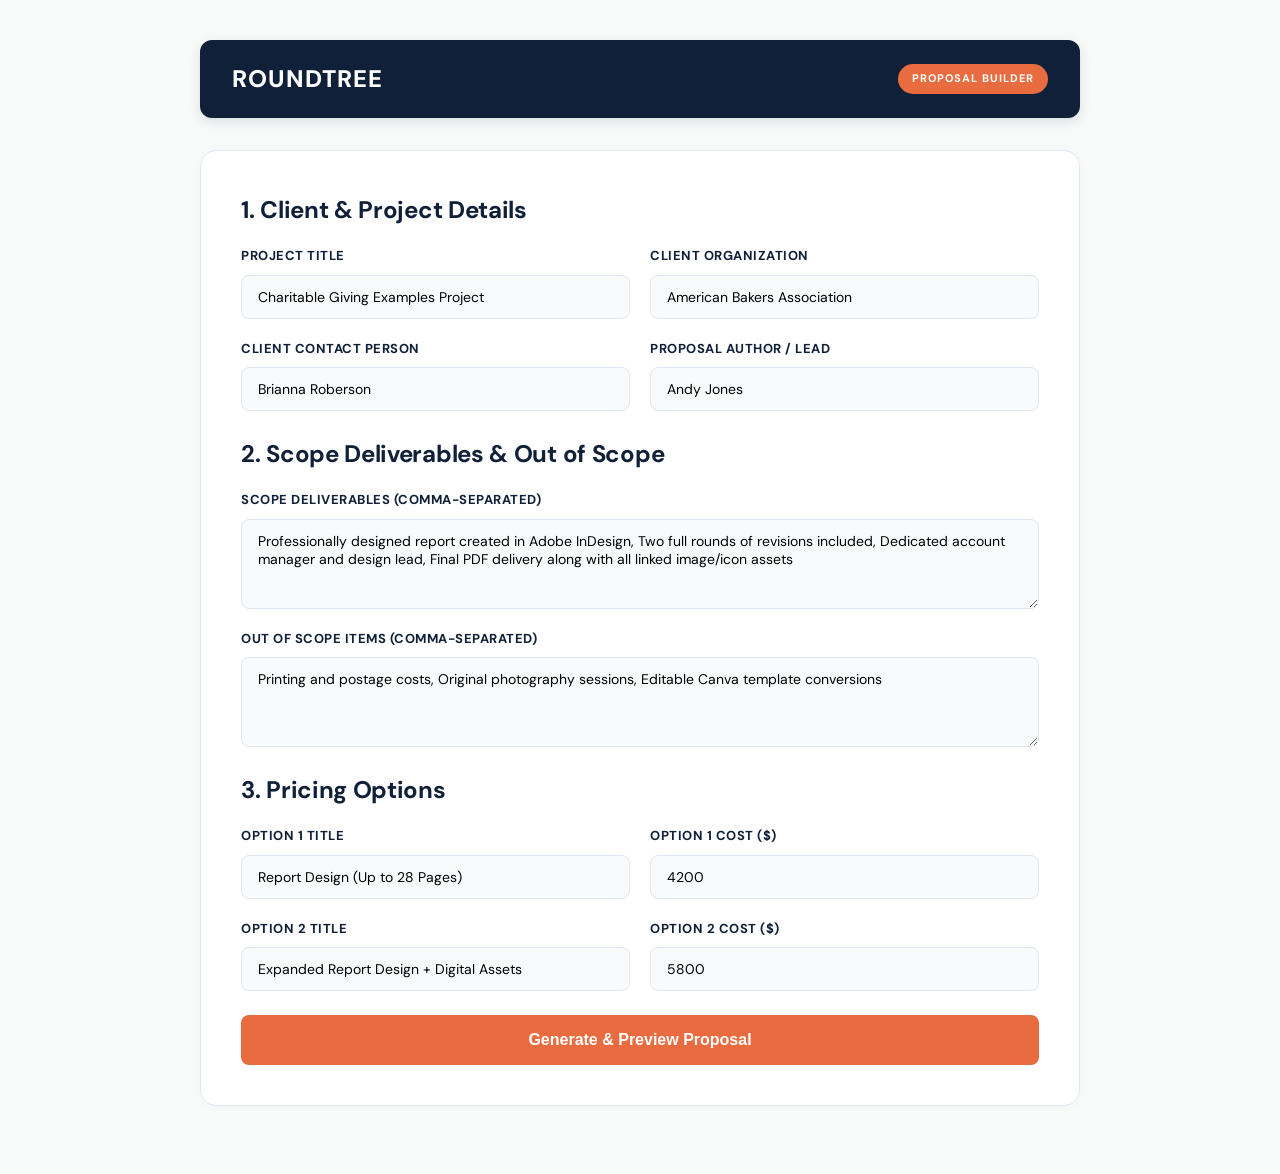
<file: index.html>
<!DOCTYPE html>
<html lang="en">
<head>
  <meta charset="UTF-8">
  <meta name="viewport" content="width=device-width, initial-scale=1.0">
  <title>Roundtree Agency | Proposal Generator</title>
  <link href="https://fonts.googleapis.com/css2?family=DM+Sans:ital,opsz,wght@0,9..40,400..800;1,9..40,400..800&family=Inter:wght@400;500;600;700&display=swap" rel="stylesheet">
  <style>
    :root {
      --rt-navy: #0F2038;
      --rt-navy-light: #1D3557;
      --rt-orange: #E86C3F; /* Roundtree Signature Orange */
      --rt-orange-hover: #D0582B;
      --rt-bg: #F8FAF9;
      --rt-card-bg: #FFFFFF;
      --rt-text: #1E293B;
      --rt-muted: #64748B;
      --rt-border: #E2E8F0;
      --rt-success: #10B981;
    }

    * { box-sizing: border-box; }

    body {
      font-family: 'DM Sans', 'Inter', sans-serif;
      background-color: var(--rt-bg);
      color: var(--rt-text);
      margin: 0;
      padding: 0;
      line-height: 1.6;
    }

    .hidden { display: none !important; }
    .container { max-width: 920px; margin: 0 auto; padding: 40px 20px; }

    /* Header Bar */
    .brand-bar {
      background-color: var(--rt-navy);
      padding: 20px 32px;
      display: flex;
      justify-content: space-between;
      align-items: center;
      border-radius: 12px;
      margin-bottom: 32px;
      box-shadow: 0 4px 12px rgba(15, 32, 56, 0.12);
    }

    .brand-logo-text {
      font-size: 24px;
      font-weight: 800;
      color: #FFFFFF;
      letter-spacing: 1px;
    }

    .confidential-badge {
      background: var(--rt-orange);
      color: #FFFFFF;
      font-size: 11px;
      font-weight: 700;
      padding: 6px 14px;
      border-radius: 20px;
      text-transform: uppercase;
      letter-spacing: 1px;
    }

    /* Cards */
    .card {
      background: var(--rt-card-bg);
      border: 1px solid var(--rt-border);
      border-radius: 16px;
      padding: 40px;
      margin-bottom: 28px;
      box-shadow: 0 2px 10px rgba(0, 0, 0, 0.02);
    }

    .hero-title {
      font-size: 36px;
      font-weight: 800;
      color: var(--rt-navy);
      margin: 0 0 12px 0;
      line-height: 1.25;
      letter-spacing: -0.5px;
    }

    .hero-meta {
      font-size: 15px;
      color: var(--rt-muted);
      margin: 0;
    }
    .hero-meta strong { color: var(--rt-navy); }

    h2 {
      font-size: 24px;
      font-weight: 700;
      color: var(--rt-navy);
      margin-top: 0;
      margin-bottom: 16px;
      letter-spacing: -0.3px;
    }

    /* Forms */
    .form-grid {
      display: grid;
      grid-template-columns: 1fr 1fr;
      gap: 20px;
      margin-bottom: 24px;
    }
    .field { display: flex; flex-direction: column; }
    .field.full { grid-column: span 2; }
    .field label {
      font-size: 13px;
      font-weight: 700;
      margin-bottom: 8px;
      color: var(--rt-navy);
      text-transform: uppercase;
      letter-spacing: 0.5px;
    }
    .field input, .field textarea {
      padding: 12px 16px;
      border: 1px solid var(--rt-border);
      border-radius: 8px;
      font-family: inherit;
      font-size: 14px;
      background: #F8FAFC;
    }
    .field textarea { height: 90px; resize: vertical; }

    /* Founder Note */
    .founder-box {
      display: flex;
      gap: 24px;
      align-items: center;
      background: #F8FAFC;
      border-left: 4px solid var(--rt-orange);
      padding: 24px;
      border-radius: 8px;
      margin-top: 16px;
    }
    .founder-img {
      width: 100px;
      height: 100px;
      border-radius: 50%;
      object-fit: cover;
      border: 2px solid var(--rt-orange);
    }

    /* Values Grid */
    .values-grid {
      display: grid;
      grid-template-columns: repeat(3, 1fr);
      gap: 16px;
      margin-top: 20px;
    }
    .value-card {
      background: #F8FAFC;
      border: 1px solid var(--rt-border);
      padding: 20px;
      border-radius: 12px;
    }
    .value-card h4 {
      margin: 0 0 6px 0;
      color: var(--rt-orange);
      font-size: 18px;
    }
    .value-card p {
      margin: 0;
      font-size: 13px;
      color: var(--rt-muted);
    }

    /* Team Grid */
    .team-grid {
      display: grid;
      grid-template-columns: repeat(3, 1fr);
      gap: 20px;
      margin-top: 20px;
    }
    .team-card {
      border: 1px solid var(--rt-border);
      padding: 20px;
      border-radius: 12px;
      text-align: center;
    }
    .team-avatar {
      width: 80px;
      height: 80px;
      border-radius: 50%;
      object-fit: cover;
      margin-bottom: 12px;
    }

    /* Production Plan Table */
    .timeline-table {
      width: 100%;
      border-collapse: collapse;
      margin-top: 16px;
    }
    .timeline-table th, .timeline-table td {
      padding: 12px 16px;
      text-align: left;
      border-bottom: 1px solid var(--rt-border);
      font-size: 14px;
    }
    .timeline-table th {
      background: var(--rt-navy);
      color: white;
      font-weight: 700;
      text-transform: uppercase;
      font-size: 12px;
      letter-spacing: 0.5px;
    }

    /* Deliverables List */
    .scope-list { padding-left: 0; list-style: none; margin: 16px 0; }
    .scope-list li {
      margin-bottom: 12px;
      color: var(--rt-text);
      display: flex;
      align-items: center;
      gap: 10px;
    }
    .scope-list li::before {
      content: "✓";
      color: var(--rt-orange);
      font-weight: 900;
      font-size: 16px;
    }

    .out-of-scope-box {
      background: #FFFBEB;
      border: 1px solid #FDE68A;
      border-radius: 12px;
      padding: 20px 24px;
      margin-top: 24px;
    }
    .out-of-scope-box h4 {
      margin: 0 0 8px 0;
      color: #B45309;
      font-size: 13px;
      text-transform: uppercase;
      letter-spacing: 0.5px;
    }

    /* Pricing Section */
    .pricing-grid {
      display: grid;
      grid-template-columns: 1fr 1fr;
      gap: 24px;
      margin-top: 24px;
    }

    .price-box {
      border: 2px solid var(--rt-border);
      border-radius: 12px;
      padding: 32px 24px;
      text-align: center;
      cursor: pointer;
      position: relative;
      transition: all 0.2s ease;
      background: #FFFFFF;
    }
    .price-box:hover { border-color: var(--rt-orange); }
    .price-box.active {
      border-color: var(--rt-orange);
      background-color: #FFF8F5;
      box-shadow: 0 0 0 2px var(--rt-orange);
    }

    .recommended-badge {
      position: absolute;
      top: -12px;
      left: 50%;
      transform: translateX(-50%);
      background: var(--rt-orange);
      color: white;
      font-size: 10px;
      font-weight: 800;
      padding: 4px 12px;
      border-radius: 12px;
      letter-spacing: 1px;
      text-transform: uppercase;
    }

    .price {
      font-size: 38px;
      font-weight: 800;
      color: var(--rt-navy);
      margin: 16px 0;
    }

    /* Action Bar */
    .accept-bar {
      display: flex;
      justify-content: space-between;
      align-items: center;
      margin-top: 32px;
      padding-top: 24px;
      border-top: 1px solid var(--rt-border);
    }

    .btn {
      padding: 14px 28px;
      border-radius: 8px;
      border: none;
      font-weight: 700;
      font-size: 15px;
      cursor: pointer;
      transition: all 0.2s;
    }
    .btn-primary { background: var(--rt-orange); color: white; }
    .btn-primary:hover { background: var(--rt-orange-hover); }
    .btn-success { background: var(--rt-orange); color: white; font-size: 16px; }
    .btn-success:hover { background: var(--rt-orange-hover); }
    .btn-outline { border: 1px solid var(--rt-border); background: transparent; color: var(--rt-navy); }

    .admin-bar {
      display: flex;
      gap: 12px;
      justify-content: flex-end;
      margin-top: 24px;
      padding-top: 16px;
      border-top: 1px dashed var(--rt-border);
    }
  </style>
</head>
<body>

  <div class="container">

    <!-- ADMIN FORM VIEW -->
    <div id="admin-view">
      <div class="brand-bar">
        <div class="brand-logo-text">ROUNDTREE</div>
        <div class="confidential-badge">Proposal Builder</div>
      </div>

      <div class="card">
        <h2>1. Client & Project Details</h2>
        <div class="form-grid">
          <div class="field">
            <label>Project Title</label>
            <input type="text" id="projectTitle" value="Charitable Giving Examples Project">
          </div>
          <div class="field">
            <label>Client Organization</label>
            <input type="text" id="clientName" value="American Bakers Association">
          </div>
          <div class="field">
            <label>Client Contact Person</label>
            <input type="text" id="contactName" value="Brianna Roberson">
          </div>
          <div class="field">
            <label>Proposal Author / Lead</label>
            <input type="text" id="authorName" value="Andy Jones">
          </div>
        </div>

        <h2>2. Scope Deliverables & Out of Scope</h2>
        <div class="form-grid">
          <div class="field full">
            <label>Scope Deliverables (Comma-separated)</label>
            <textarea id="scopeDeliverables">Professionally designed report created in Adobe InDesign, Two full rounds of revisions included, Dedicated account manager and design lead, Final PDF delivery along with all linked image/icon assets</textarea>
          </div>
          <div class="field full">
            <label>Out of Scope Items (Comma-separated)</label>
            <textarea id="outOfScope">Printing and postage costs, Original photography sessions, Editable Canva template conversions</textarea>
          </div>
        </div>

        <h2>3. Pricing Options</h2>
        <div class="form-grid">
          <div class="field">
            <label>Option 1 Title</label>
            <input type="text" id="opt1Title" value="Report Design (Up to 28 Pages)">
          </div>
          <div class="field">
            <label>Option 1 Cost ($)</label>
            <input type="number" id="opt1Cost" value="4200">
          </div>
          <div class="field">
            <label>Option 2 Title</label>
            <input type="text" id="opt2Title" value="Expanded Report Design + Digital Assets">
          </div>
          <div class="field">
            <label>Option 2 Cost ($)</label>
            <input type="number" id="opt2Cost" value="5800">
          </div>
        </div>

        <button onclick="generateLink()" class="btn btn-primary" style="width: 100%; font-size: 16px; padding: 16px;">Generate & Preview Proposal</button>
      </div>
    </div>

    <!-- CLIENT PROPOSAL VIEW -->
    <div id="client-view" class="hidden">
      <div class="brand-bar">
        <div class="brand-logo-text">ROUNDTREE</div>
        <div class="confidential-badge">Confidential Proposal</div>
      </div>

      <!-- HERO -->
      <div class="card">
        <h1 id="view-title" class="hero-title">Project Title</h1>
        <p class="hero-meta">
          Prepared for <strong id="view-client">Client</strong> by <span id="view-author">Author</span>
        </p>
      </div>

      <!-- FROM OUR FOUNDER -->
      <div class="card">
        <h2>From Our Founder</h2>
        <p>Relationships grow through healthy communication. I started Roundtree in 2015 to provide purpose-driven organizations with creative communications that aid and accelerate their goals. On the following sections, you will see how we can help you achieve your vision.</p>
        
        <div class="founder-box">
          <div style="flex: 1;">
            <p style="margin:0; font-style: italic; color: var(--rt-text);">"We want to focus on your designs so you can focus on your mission. Thanks for considering Roundtree!"</p>
            <p style="margin: 8px 0 0 0; font-weight: 700; color: var(--rt-navy);">— Andy Jones, Managing Director</p>
          </div>
        </div>
      </div>

      <!-- WHY ROUNDTREE & CORE VALUES -->
      <div class="card">
        <h2>Why Roundtree?</h2>
        <p>Our agency and our work are driven by three core values that define every partnership:</p>

        <div class="values-grid">
          <div class="value-card">
            <h4>Positivity</h4>
            <p>Our work is fueled by the potential we see in our clients as they seek to improve the world.</p>
          </div>
          <div class="value-card">
            <h4>Service</h4>
            <p>Exceeding client expectations in the quality of our communication and creative execution.</p>
          </div>
          <div class="value-card">
            <h4>Growth</h4>
            <p>Focused on growing people, processes, and results for high-impact outcomes.</p>
          </div>
        </div>
      </div>

      <!-- YOUR DEDICATED TEAM -->
      <div class="card">
        <h2>Your Dedicated Team</h2>
        <p>You will have an entire team of designers, marketers, and project managers focused on your account:</p>

        <div class="team-grid">
          <div class="team-card">
            <h4 style="margin: 0; color: var(--rt-navy);">Andy Jones</h4>
            <span style="font-size: 12px; color: var(--rt-muted); font-weight: 700;">Managing Director</span>
            <p style="font-size: 12px; margin-top: 8px; color: var(--rt-text);">Trusted advisor helping nonprofit leaders reach their next stage of growth.</p>
          </div>
          <div class="team-card">
            <h4 style="margin: 0; color: var(--rt-navy);">Brianna Roberson</h4>
            <span style="font-size: 12px; color: var(--rt-muted); font-weight: 700;">Account Executive</span>
            <p style="font-size: 12px; margin-top: 8px; color: var(--rt-text);">Day-to-day point of contact responsible for timelines and flawless execution.</p>
          </div>
          <div class="team-card">
            <h4 style="margin: 0; color: var(--rt-navy);">Mary Claire Thomas</h4>
            <span style="font-size: 12px; color: var(--rt-muted); font-weight: 700;">Lead Designer</span>
            <p style="font-size: 12px; margin-top: 8px; color: var(--rt-text);">Brings missions to life with high-quality visual design tailored to your brand.</p>
          </div>
        </div>
      </div>

      <!-- SCOPE OF WORK -->
      <div class="card">
        <h2>Scope of Work & Deliverables</h2>
        <ul id="view-scope-list" class="scope-list"></ul>

        <div class="out-of-scope-box">
          <h4>Out of Scope</h4>
          <ul id="view-out-list" style="margin:0; padding-left:20px; font-size:14px; color:#92400E;"></ul>
        </div>
      </div>

      <!-- PRODUCTION PLAN / TIMELINE -->
      <div class="card">
        <h2>Production Plan</h2>
        <p>Proposed roadmap and milestone dates for execution:</p>
        <table class="timeline-table">
          <thead>
            <tr>
              <th>Task / Milestone</th>
              <th>Owner</th>
              <th>Timeline</th>
            </tr>
          </thead>
          <tbody>
            <tr>
              <td>Contract Awarded & Signed</td>
              <td>Client</td>
              <td>Day 1</td>
            </tr>
            <tr>
              <td>Kickoff & Strategy Alignment</td>
              <td>Roundtree</td>
              <td>Week 1</td>
            </tr>
            <tr>
              <td>First Designed Draft Submitted</td>
              <td>Roundtree</td>
              <td>Week 2</td>
            </tr>
            <tr>
              <td>Final Review & Delivered Assets</td>
              <td>Both</td>
              <td>Week 3</td>
            </tr>
          </tbody>
        </table>
      </div>

      <!-- INVESTMENT OPTIONS -->
      <div class="card">
        <h2>Pricing & Investment</h2>
        <div class="pricing-grid">
          <div class="price-box" onclick="selectOption(1)" id="box-opt1">
            <h3 id="view-opt1-title">Option 1</h3>
            <div class="price" id="view-opt1-cost">$0</div>
            <button class="btn btn-outline" id="btn-opt1">Select Option 1</button>
          </div>
          <div class="price-box" onclick="selectOption(2)" id="box-opt2">
            <div class="recommended-badge">RECOMMENDED</div>
            <h3 id="view-opt2-title">Option 2</h3>
            <div class="price" id="view-opt2-cost">$0</div>
            <button class="btn btn-primary" id="btn-opt2">Select Option 2</button>
          </div>
        </div>

        <div class="accept-bar">
          <div>
            <div style="font-size:13px; color:var(--rt-muted); text-transform:uppercase; font-weight:700;">Selected Package</div>
            <strong id="selected-total" style="font-size:28px; color:var(--rt-navy);">$0</strong>
          </div>
          <button class="btn btn-success" onclick="alert('Thank you! Proposal selection recorded.')">Accept Proposal</button>
        </div>
      </div>

      <!-- NEXT STEPS -->
      <div class="card">
        <h2>Next Steps</h2>
        <ol style="padding-left: 20px; margin-top: 12px; color: var(--rt-text);">
          <li style="margin-bottom: 8px;">Upon your selection, Roundtree will issue a formal digital service agreement for signature.</li>
          <li style="margin-bottom: 8px;">Sign and return the service agreement online.</li>
          <li style="margin-bottom: 8px;">Hold a kickoff meeting with your dedicated Account Executive to initiate production.</li>
        </ol>
      </div>

      <!-- ADMIN CONTROL BAR (ONLY VISIBLE TO YOU) -->
      <div id="admin-controls" class="admin-bar hidden">
        <button onclick="copyShareableUrl()" class="btn btn-outline">Copy Client Link</button>
        <button onclick="showAdmin()" class="btn btn-outline">Edit Proposal</button>
      </div>
    </div>

  </div>

  <script>
    function getFormData() {
      return {
        title: document.getElementById('projectTitle').value,
        client: document.getElementById('clientName').value,
        contact: document.getElementById('contactName').value,
        author: document.getElementById('authorName').value,
        scope: document.getElementById('scopeDeliverables').value,
        outScope: document.getElementById('outOfScope').value,
        opt1Title: document.getElementById('opt1Title').value,
        opt1Cost: document.getElementById('opt1Cost').value,
        opt2Title: document.getElementById('opt2Title').value,
        opt2Cost: document.getElementById('opt2Cost').value
      };
    }

    function generateLink() {
      const data = getFormData();
      const encoded = encodeURIComponent(JSON.stringify(data));
      window.location.hash = 'data=' + encoded;
      renderClientView(data, true);
    }

    function renderClientView(data, isAdmin) {
      document.getElementById('admin-view').classList.add('hidden');
      document.getElementById('client-view').classList.remove('hidden');

      document.getElementById('view-title').innerText = data.title;
      document.getElementById('view-client').innerText = data.client + ' (' + data.contact + ')';
      document.getElementById('view-author').innerText = data.author;

      // Render Scope Deliverables
      const scopeUl = document.getElementById('view-scope-list');
      scopeUl.innerHTML = '';
      data.scope.split(',').forEach(item => {
        if (item.trim()) {
          const li = document.createElement('li');
          li.innerText = item.trim();
          scopeUl.appendChild(li);
        }
      });

      // Render Out of Scope
      const outUl = document.getElementById('view-out-list');
      outUl.innerHTML = '';
      data.outScope.split(',').forEach(item => {
        if (item.trim()) {
          const li = document.createElement('li');
          li.innerText = item.trim();
          outUl.appendChild(li);
        }
      });

      // Pricing
      document.getElementById('view-opt1-title').innerText = data.opt1Title;
      document.getElementById('view-opt1-cost').innerText = '$' + Number(data.opt1Cost).toLocaleString();
      document.getElementById('view-opt2-title').innerText = data.opt2Title;
      document.getElementById('view-opt2-cost').innerText = '$' + Number(data.opt2Cost).toLocaleString();

      selectOption(2);

      if (isAdmin) {
        document.getElementById('admin-controls').classList.remove('hidden');
      } else {
        document.getElementById('admin-controls').classList.add('hidden');
      }
    }

    function selectOption(num) {
      const data = getFormData();
      const cost = num === 1 ? data.opt1Cost : data.opt2Cost;
      
      document.getElementById('box-opt1').classList.toggle('active', num === 1);
      document.getElementById('box-opt2').classList.toggle('active', num === 2);
      document.getElementById('selected-total').innerText = '$' + Number(cost).toLocaleString();
    }

    function copyShareableUrl() {
      const clientUrl = window.location.href.replace('?admin=true', '');
      navigator.clipboard.writeText(clientUrl);
      alert('Client link copied to clipboard!');
    }

    function showAdmin() {
      document.getElementById('client-view').classList.add('hidden');
      document.getElementById('admin-view').classList.remove('hidden');
    }

    window.onload = function() {
      const urlParams = new URLSearchParams(window.location.search);
      const isAdmin = urlParams.get('admin') === 'true';

      if (window.location.hash.startsWith('#data=')) {
        const raw = window.location.hash.replace('#data=', '');
        try {
          const data = JSON.parse(decodeURIComponent(raw));
          renderClientView(data, isAdmin);
        } catch(e) { console.error('Invalid link data'); }
      }
    };
  </script>
</body>
</html>
</file>
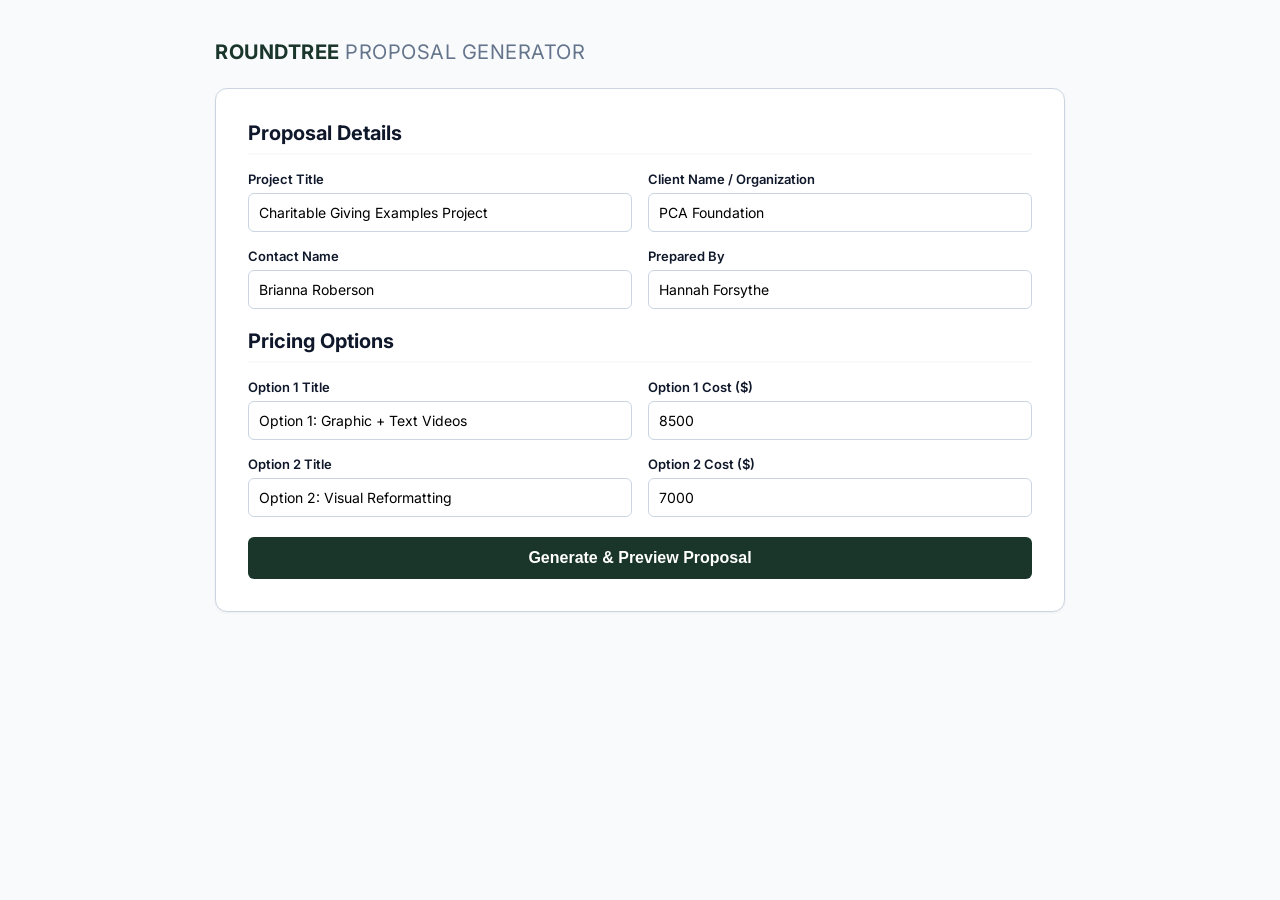
<file: gemini-code-1789137924706.html>
<!DOCTYPE html>
<html lang="en">
<head>
  <meta charset="UTF-8">
  <meta name="viewport" content="width=device-width, initial-scale=1.0">
  <title>Roundtree Agency | Proposal Generator</title>
  <link href="https://fonts.googleapis.com/css2?family=Inter:wght@400;500;600;700&display=swap" rel="stylesheet">
  <style>
    :root {
      --primary: #1A362B;
      --primary-hover: #12261E;
      --accent: #2E5B48;
      --bg-light: #F8FAFC;
      --text-dark: #0F172A;
      --text-muted: #64748B;
      --border: #CBD5E1;
      --success: #16A34A;
    }

    * { box-sizing: border-box; }

    body {
      font-family: 'Inter', sans-serif;
      background-color: var(--bg-light);
      color: var(--text-dark);
      margin: 0;
      padding: 40px 20px;
    }

    .container {
      max-width: 850px;
      margin: 0 auto;
    }

    .hidden { display: none !important; }

    .header {
      display: flex;
      justify-content: space-between;
      align-items: center;
      margin-bottom: 24px;
    }

    .brand {
      font-weight: 700;
      font-size: 20px;
      color: var(--primary);
      letter-spacing: 0.5px;
    }

    .brand span { font-weight: 400; color: var(--text-muted); }

    .badge {
      background-color: #E2E8F0;
      color: var(--text-dark);
      font-size: 11px;
      font-weight: 700;
      padding: 4px 8px;
      border-radius: 4px;
      letter-spacing: 0.5px;
    }

    .card {
      background: white;
      border: 1px solid var(--border);
      border-radius: 12px;
      padding: 32px;
      margin-bottom: 24px;
      box-shadow: 0 1px 3px rgba(0,0,0,0.05);
    }

    h1 { font-size: 32px; margin: 0 0 8px 0; color: var(--primary); }
    h2 { font-size: 20px; margin: 0 0 16px 0; border-bottom: 2px solid var(--bg-light); padding-bottom: 8px; }

    .form-grid {
      display: grid;
      grid-template-columns: 1fr 1fr;
      gap: 16px;
      margin-bottom: 20px;
    }

    .field { display: flex; flex-direction: column; }
    .field label {
      font-size: 13px;
      font-weight: 600;
      margin-bottom: 6px;
    }

    .field input, .field textarea {
      padding: 10px;
      border: 1px solid var(--border);
      border-radius: 6px;
      font-family: inherit;
      font-size: 14px;
    }

    .btn {
      padding: 12px 20px;
      border-radius: 6px;
      border: none;
      font-weight: 600;
      cursor: pointer;
    }

    .btn-primary { background: var(--primary); color: white; }
    .btn-primary:hover { background: var(--primary-hover); }
    .btn-secondary { background: #334155; color: white; }
    .btn-success { background: var(--success); color: white; font-size: 16px; }
    .btn-outline { border: 1px solid var(--border); background: transparent; }

    .pricing-grid {
      display: grid;
      grid-template-columns: 1fr 1fr;
      gap: 20px;
      margin-top: 20px;
    }

    .price-box {
      border: 2px solid var(--border);
      border-radius: 8px;
      padding: 24px;
      text-align: center;
      cursor: pointer;
      position: relative;
    }

    .price-box.active {
      border-color: var(--primary);
      background-color: #F0FDF4;
    }

    .price { font-size: 28px; font-weight: 700; margin: 12px 0; color: var(--primary); }

    .accept-bar {
      display: flex;
      justify-content: space-between;
      align-items: center;
      margin-top: 24px;
      padding-top: 24px;
      border-top: 1px solid var(--border);
    }

    .total-price { font-size: 22px; color: var(--primary); }

    .stats-grid {
      display: grid;
      grid-template-columns: repeat(3, 1fr);
      gap: 16px;
      margin-top: 20px;
    }

    .stat-box {
      background: var(--bg-light);
      padding: 16px;
      border-radius: 8px;
      text-align: center;
    }

    .stat-num { font-size: 22px; font-weight: 700; color: var(--primary); }
    .stat-lbl { font-size: 12px; color: var(--text-muted); margin-top: 4px; }

    .admin-bar {
      display: flex;
      gap: 12px;
      justify-content: flex-end;
      margin-top: 20px;
    }
  </style>
</head>
<body>

  <!-- ADMIN FORM VIEW -->
  <div id="admin-view" class="container">
    <header class="header">
      <div class="brand">ROUNDTREE <span>PROPOSAL GENERATOR</span></div>
    </header>

    <div class="card">
      <h2>Proposal Details</h2>
      <div class="form-grid">
        <div class="field">
          <label>Project Title</label>
          <input type="text" id="projectTitle" value="Charitable Giving Examples Project">
        </div>
        <div class="field">
          <label>Client Name / Organization</label>
          <input type="text" id="clientName" value="PCA Foundation">
        </div>
        <div class="field">
          <label>Contact Name</label>
          <input type="text" id="contactName" value="Brianna Roberson">
        </div>
        <div class="field">
          <label>Prepared By</label>
          <input type="text" id="authorName" value="Hannah Forsythe">
        </div>
      </div>

      <h2>Pricing Options</h2>
      <div class="form-grid">
        <div class="field">
          <label>Option 1 Title</label>
          <input type="text" id="opt1Title" value="Option 1: Graphic + Text Videos">
        </div>
        <div class="field">
          <label>Option 1 Cost ($)</label>
          <input type="number" id="opt1Cost" value="8500">
        </div>
        <div class="field">
          <label>Option 2 Title</label>
          <input type="text" id="opt2Title" value="Option 2: Visual Reformatting">
        </div>
        <div class="field">
          <label>Option 2 Cost ($)</label>
          <input type="number" id="opt2Cost" value="7000">
        </div>
      </div>

      <div class="actions">
        <button onclick="generateLink()" class="btn btn-primary" style="width: 100%; font-size: 16px;">Generate & Preview Proposal</button>
      </div>
    </div>
  </div>

  <!-- CLIENT PROPOSAL VIEW -->
  <div id="client-view" class="container hidden">
    <header class="header">
      <div class="brand">ROUNDTREE AGENCY</div>
      <div class="badge">CONFIDENTIAL PROPOSAL</div>
    </header>

    <div class="card">
      <h1 id="view-title">Project Title</h1>
      <p style="color: var(--text-muted); margin-top: 0;">
        Prepared for <strong id="view-client" style="color: var(--text-dark);">Client</strong> by <span id="view-author">Author</span>
      </p>
    </div>

    <!-- VENDOR PROFILE / TRUST METRICS -->
    <div class="card">
      <h2>Why Roundtree Agency?</h2>
      <p>A creative partner for ambitious nonprofits. We build better donor relationships through better communications.</p>
      <div class="stats-grid">
        <div class="stat-box">
          <div class="stat-num">$400M+</div>
          <div class="stat-lbl">Raised by clients last year</div>
        </div>
        <div class="stat-box">
          <div class="stat-num">100+</div>
          <div class="stat-lbl">Countries served globally</div>
        </div>
        <div class="stat-box">
          <div class="stat-num">2,000,000+</div>
          <div class="stat-lbl">Donor emails sent annually</div>
        </div>
      </div>
    </div>

    <!-- INVESTMENT OPTIONS -->
    <div class="card">
      <h2>Investment Options</h2>
      <div class="pricing-grid">
        <div class="price-box" onclick="selectOption(1)" id="box-opt1">
          <h3 id="view-opt1-title">Option 1</h3>
          <div class="price" id="view-opt1-cost">$0</div>
          <button class="btn btn-outline" id="btn-opt1">Select Option 1</button>
        </div>
        <div class="price-box" onclick="selectOption(2)" id="box-opt2">
          <h3 id="view-opt2-title">Option 2</h3>
          <div class="price" id="view-opt2-cost">$0</div>
          <button class="btn btn-primary" id="btn-opt2">Select Option 2</button>
        </div>
      </div>

      <div class="accept-bar">
        <div>Selected Investment: <strong id="selected-total" class="total-price">$0</strong></div>
        <button class="btn btn-success" onclick="alert('Thank you! Proposal selection recorded.')">Accept Proposal</button>
      </div>
    </div>

    <div class="admin-bar">
      <button onclick="copyShareableUrl()" class="btn btn-secondary">Copy Shareable Link</button>
      <button onclick="showAdmin()" class="btn btn-outline">Edit Proposal</button>
    </div>
  </div>

  <script>
    function getFormData() {
      return {
        title: document.getElementById('projectTitle').value,
        client: document.getElementById('clientName').value,
        contact: document.getElementById('contactName').value,
        author: document.getElementById('authorName').value,
        opt1Title: document.getElementById('opt1Title').value,
        opt1Cost: document.getElementById('opt1Cost').value,
        opt2Title: document.getElementById('opt2Title').value,
        opt2Cost: document.getElementById('opt2Cost').value
      };
    }

    function generateLink() {
      const data = getFormData();
      const encoded = encodeURIComponent(JSON.stringify(data));
      window.location.hash = 'data=' + encoded;
      renderClientView(data);
    }

    function renderClientView(data) {
      document.getElementById('admin-view').classList.add('hidden');
      document.getElementById('client-view').classList.remove('hidden');

      document.getElementById('view-title').innerText = data.title;
      document.getElementById('view-client').innerText = data.client + ' (' + data.contact + ')';
      document.getElementById('view-author').innerText = data.author;

      document.getElementById('view-opt1-title').innerText = data.opt1Title;
      document.getElementById('view-opt1-cost').innerText = '$' + Number(data.opt1Cost).toLocaleString();
      
      document.getElementById('view-opt2-title').innerText = data.opt2Title;
      document.getElementById('view-opt2-cost').innerText = '$' + Number(data.opt2Cost).toLocaleString();

      selectOption(2);
    }

    function selectOption(num) {
      const data = getFormData();
      const cost = num === 1 ? data.opt1Cost : data.opt2Cost;
      
      document.getElementById('box-opt1').classList.toggle('active', num === 1);
      document.getElementById('box-opt2').classList.toggle('active', num === 2);
      document.getElementById('selected-total').innerText = '$' + Number(cost).toLocaleString();
    }

    function copyShareableUrl() {
      navigator.clipboard.writeText(window.location.href);
      alert('Shareable link copied to clipboard!');
    }

    function showAdmin() {
      document.getElementById('client-view').classList.add('hidden');
      document.getElementById('admin-view').classList.remove('hidden');
    }

    window.onload = function() {
      if (window.location.hash.startsWith('#data=')) {
        const raw = window.location.hash.replace('#data=', '');
        try {
          const data = JSON.parse(decodeURIComponent(raw));
          renderClientView(data);
        } catch(e) { console.error('Invalid link data'); }
      }
    };
  </script>
</body>
</html>
</file>
